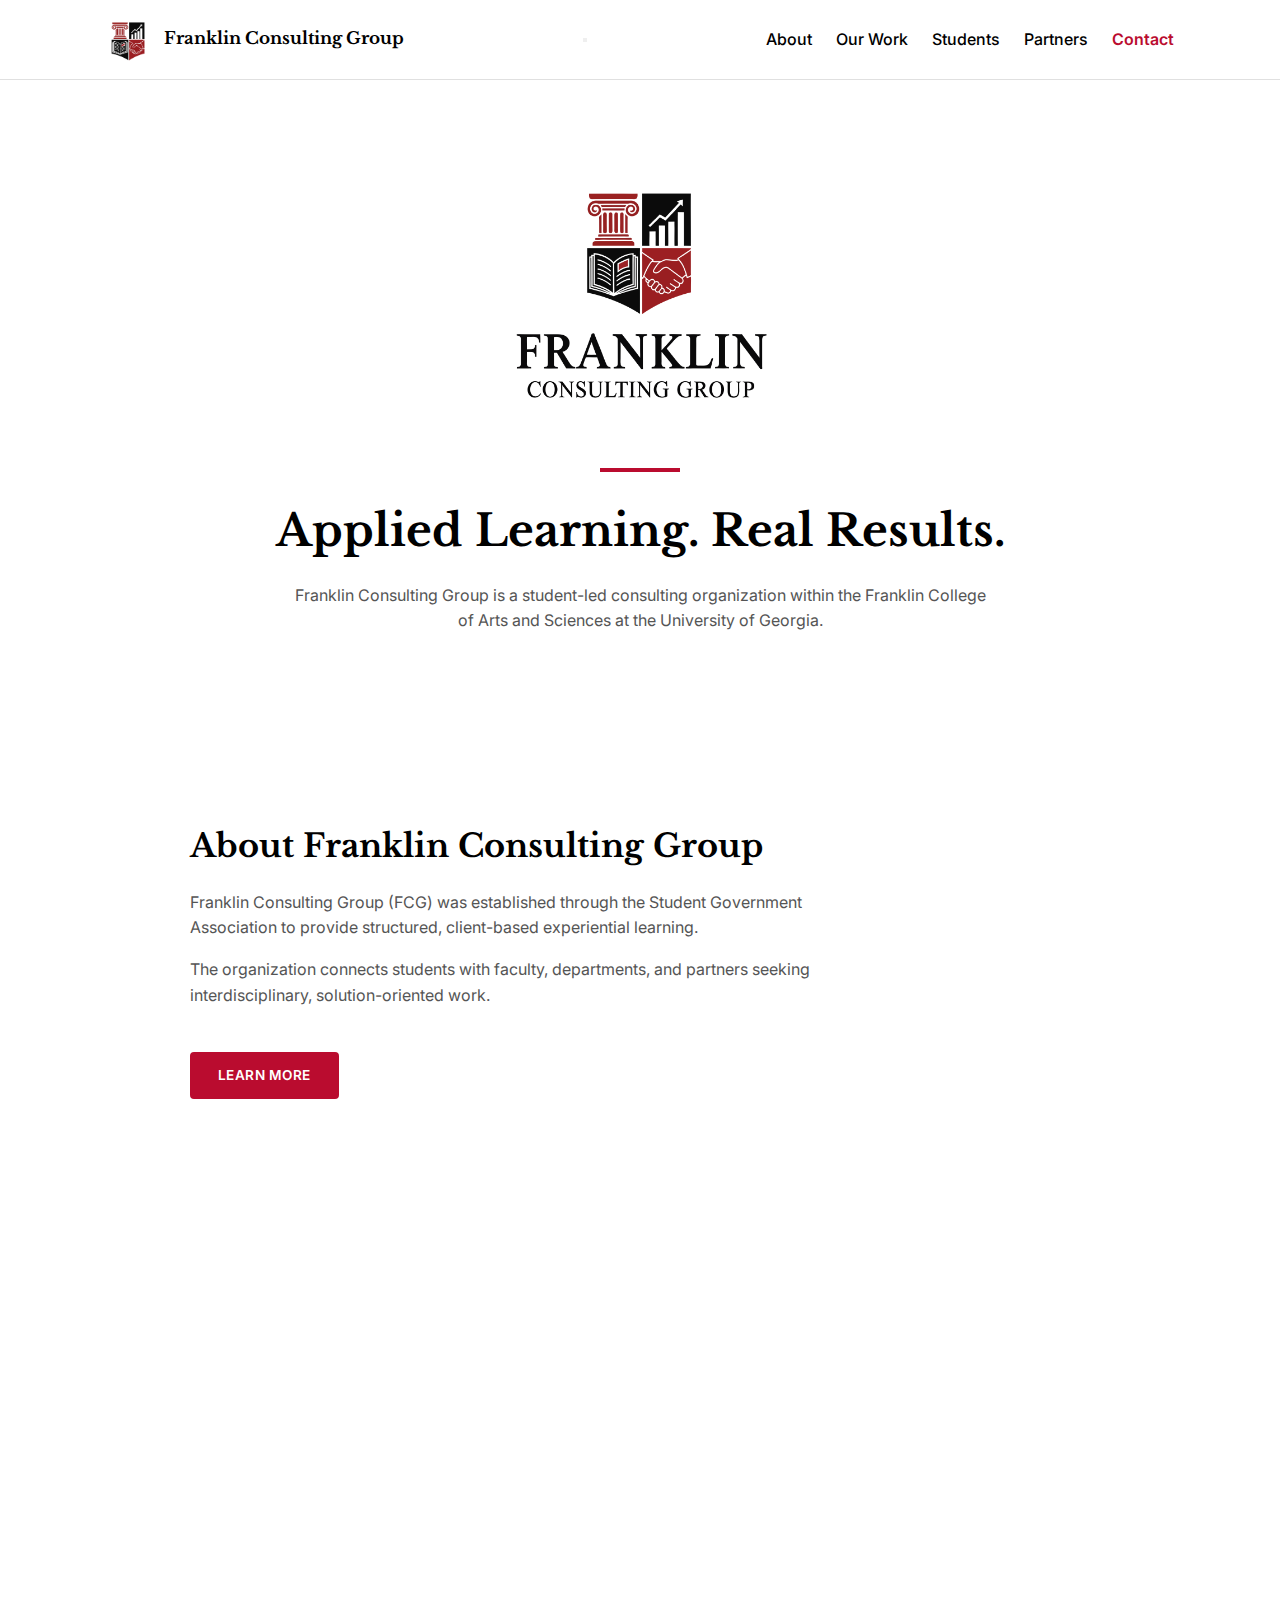
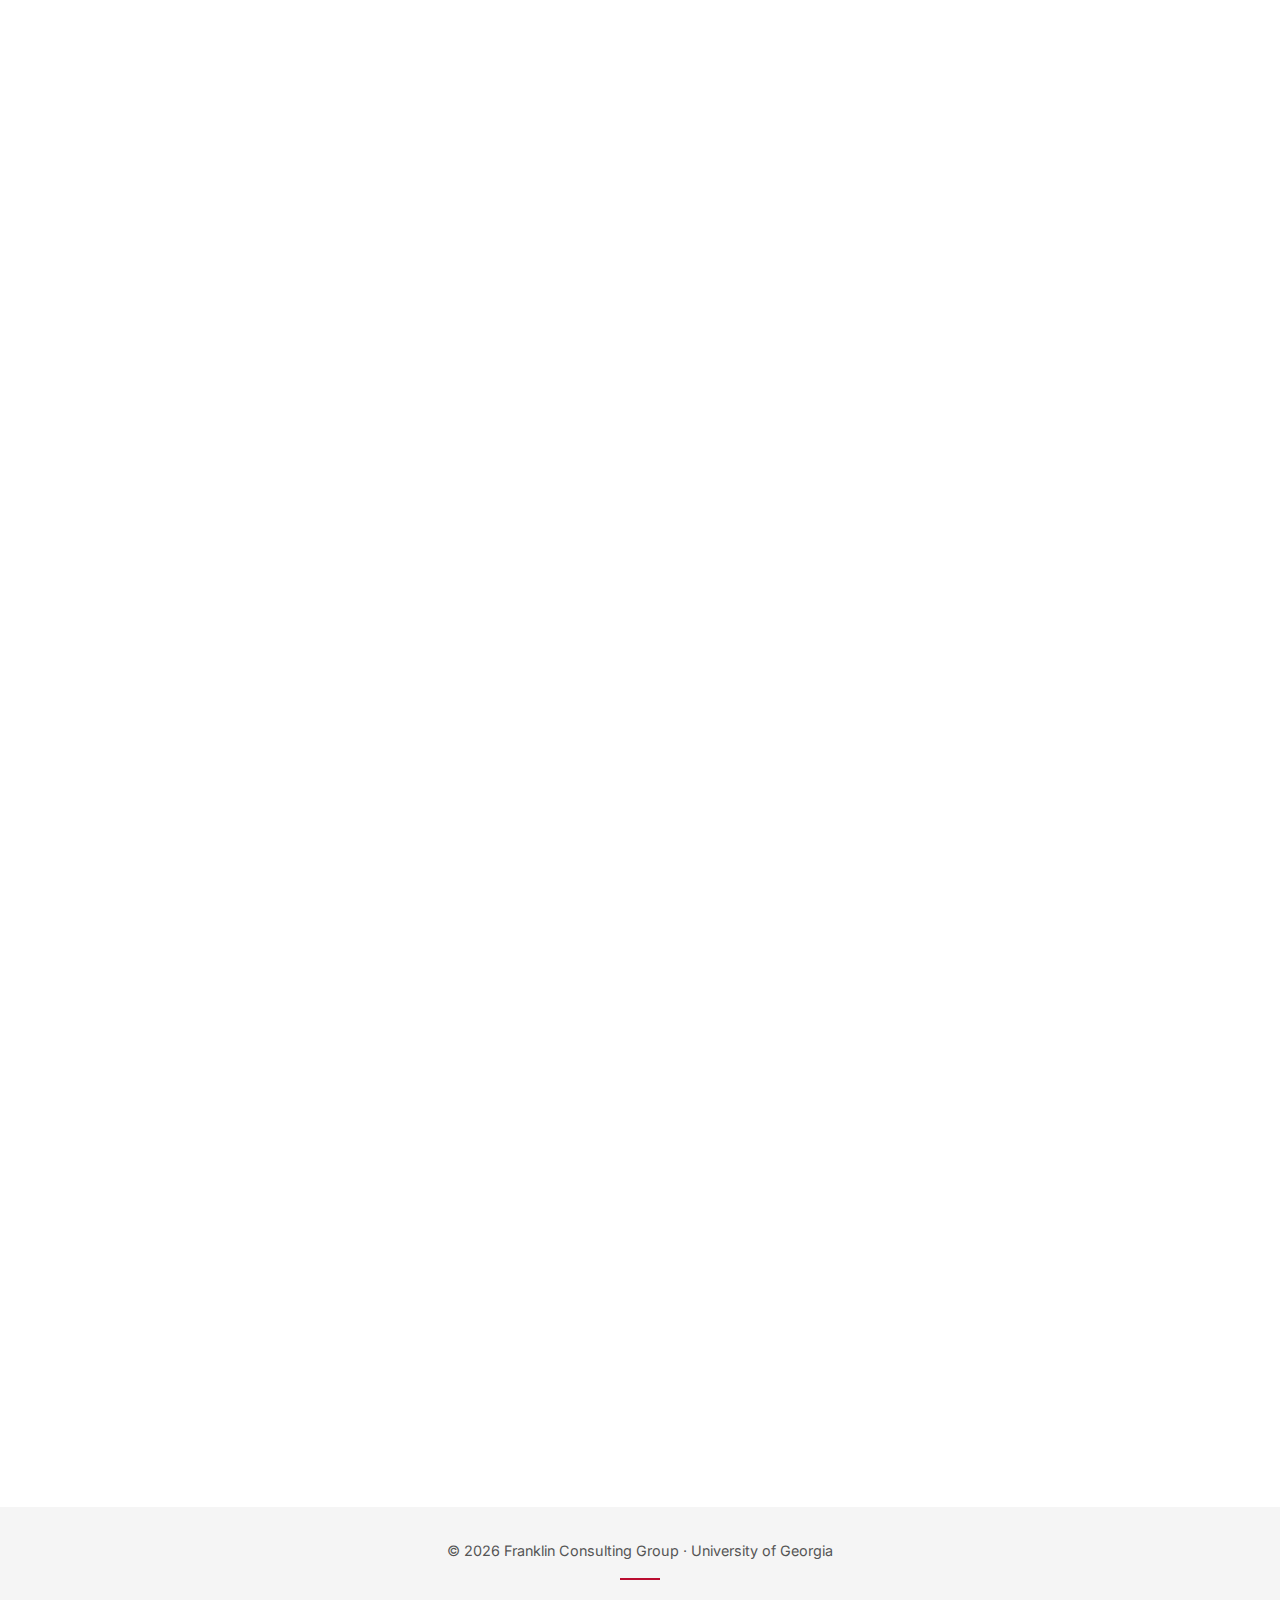
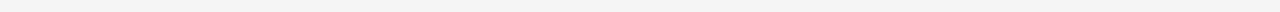
<file: index.html>
<!DOCTYPE html>
<html lang="en">
<head>
  <meta charset="UTF-8">

  <meta name="viewport" content="width=device-width, initial-scale=1.0, viewport-fit=cover">
  <meta name="format-detection" content="telephone=no">

  <title>Franklin Consulting Group</title>
  <meta name="description" content="Franklin Consulting Group is a student-led consulting organization within the Franklin College of Arts and Sciences at the University of Georgia.">

  <link rel="icon" type="image/png" href="assets/FCG_Logo_Simple.png">

  <!-- Fonts -->
  <link rel="preconnect" href="https://fonts.googleapis.com">
  <link rel="preconnect" href="https://fonts.gstatic.com" crossorigin>
  <link href="https://fonts.googleapis.com/css2?family=Libre+Baskerville:wght@400;700&family=Inter:wght@400;500;600&display=swap" rel="stylesheet">

  <link rel="stylesheet" href="css/style.css">
</head>

<body>

<!-- ================= Navigation ================= -->
<nav class="nav">
  <div class="nav-container">

    <a href="index.html" class="nav-brand">
      <img src="assets/FCG_Logo_Simple.png" alt="Franklin Consulting Group logo">
      <span>Franklin Consulting Group</span>
    </a>

    <!-- Hamburger -->
    <button class="nav-toggle" aria-label="Toggle menu">
      <span></span>
      <span></span>
      <span></span>
    </button>

    <ul class="nav-links">
      <li><a href="#about">About</a></li>
      <li><a href="#work">Our Work</a></li>
      <li><a href="#students">Students</a></li>
      <li><a href="#partners">Partners</a></li>
      <li><a href="#contact" class="cta">Contact</a></li>

    </ul>

  </div>
</nav>


<!-- ================= Hero ================= -->
<header class="hero">
  <div class="hero-content">

    <img src="assets/transparent-logo.png"
         alt="Franklin Consulting Group Logo"
         class="hero-logo">

    <div class="hero-divider"></div>

    <h1>Applied Learning. Real Results.</h1>

    <p>
      Franklin Consulting Group is a student-led consulting organization within the
      Franklin College of Arts and Sciences at the University of Georgia.
    </p>

  </div>
</header>

<main>

<!-- ================= About ================= -->
<section id="about" class="section reveal">
  <div class="section-container">
    <h2>About Franklin Consulting Group</h2>

    <p>
      Franklin Consulting Group (FCG) was established through the Student Government
      Association to provide structured, client-based experiential learning.
    </p>

    <p>
      The organization connects students with faculty, departments, and partners
      seeking interdisciplinary, solution-oriented work.
    </p>

    <a href="about.html" class="learn-more-btn">Learn More</a>
  </div>
</section>

<!-- ================= Our Work ================= -->
<section id="work" class="section alt reveal">
  <div class="section-container">
    <h2>Our Work</h2>

    <ul class="grid">
      <li>
        <h3>Client-Based Projects</h3>
        <p>Web platforms, institutional tools, and technical initiatives.</p>
      </li>
      <li>
        <h3>Applied Research</h3>
        <p>Research support across sciences, humanities, and data-driven work.</p>
      </li>
      <li>
        <h3>Interdisciplinary Cohorts</h3>
        <p>Skill-aligned teams working under faculty and partner guidance.</p>
      </li>
    </ul>
  </div>
</section>

<!-- ================= Students ================= -->
<section id="students" class="section feature reveal">
  <div class="feature-container">

    <div class="feature-text">
      <h2>For Students</h2>
      <p>Hands-on experience working on real projects.</p>
      <p>Professional skill development and interdisciplinary collaboration.</p>
      <p>Open to all Franklin College students.</p>
      <a href="students.html" class="learn-more-btn">Learn More</a>
    </div>

    <div class="feature-image">
      <div class="image-frame">
        <img src="assets/old_college.jpg" alt="Old College at the University of Georgia">
      </div>
    </div>

  </div>
</section>

<!-- ================= Faculty & Partners ================= -->
<section id="partners" class="section feature flip alt reveal">
  <div class="feature-container">

    <div class="feature-text">
      <h2>Faculty &amp; Partners</h2>
      <p>Collaboration with faculty, departments, and campus partners.</p>
      <p>Partners propose projects and advise student teams.</p>
      <a href="partners.html" class="learn-more-btn">Learn More</a>
    </div>

    <div class="feature-image">
      <div class="image-frame">
        <img src="assets/college_of_engineering.jpg" alt="UGA academic facilities">
      </div>
    </div>

  </div>
</section>

<!-- ================= Contact ================= -->
<section id="contact" class="section feature reveal">
  <div class="feature-container">

    <div class="feature-text">
      <h2>Contact</h2>
      <p>Interested in collaborating or learning more?</p>
      <p>
        <strong>Turner Lent</strong><br>
        Founder, Franklin Consulting Group<br>
        <a href="mailto:turner.lent@uga.edu">turner.lent@uga.edu</a>
      </p>
    </div>

    <div class="feature-image">
      <div class="image-frame">
        <img src="assets/UGA_Chem.jpeg" alt="University of Georgia research laboratory">
      </div>
    </div>

  </div>
</section>

</main>

<footer class="footer">
  <p>© 2026 Franklin Consulting Group · University of Georgia</p>
  <div class="footer-rule"></div>
</footer>

<script src="js/main.js"></script>
</body>
</html>
</file>
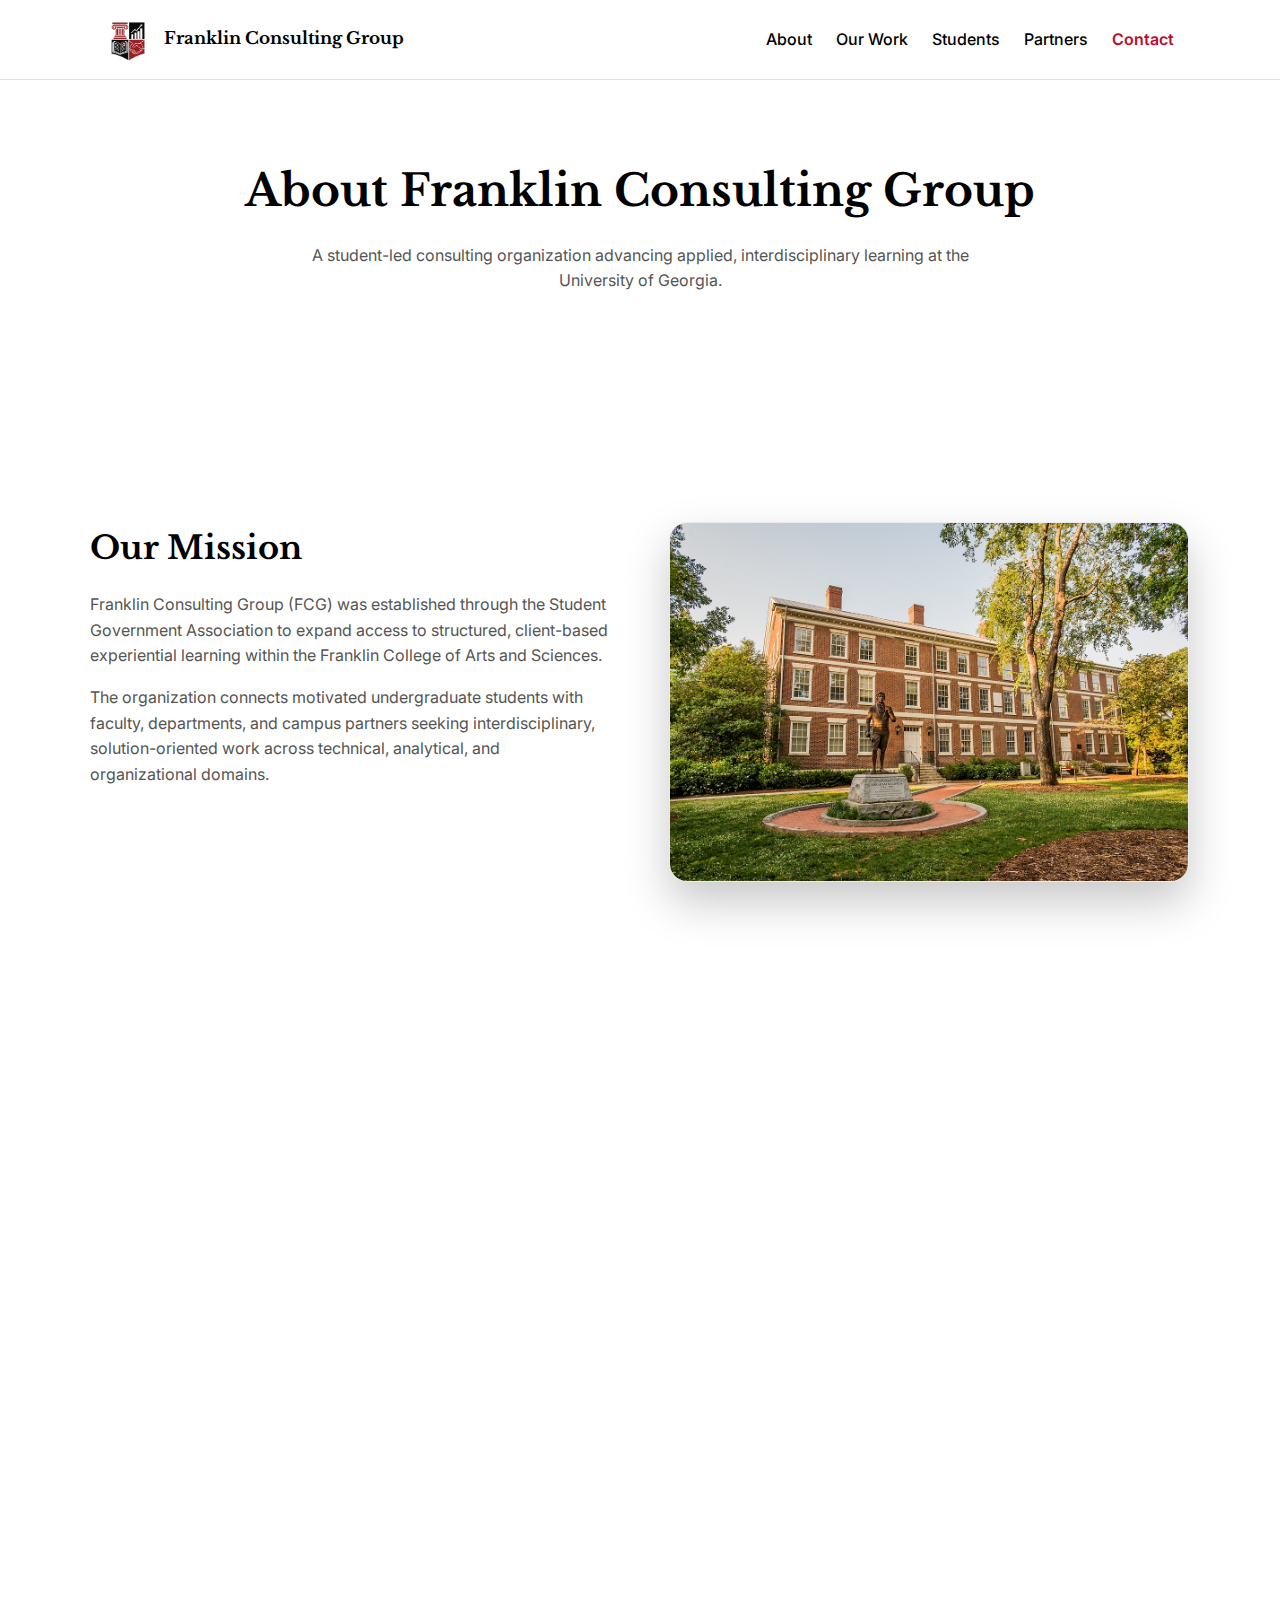
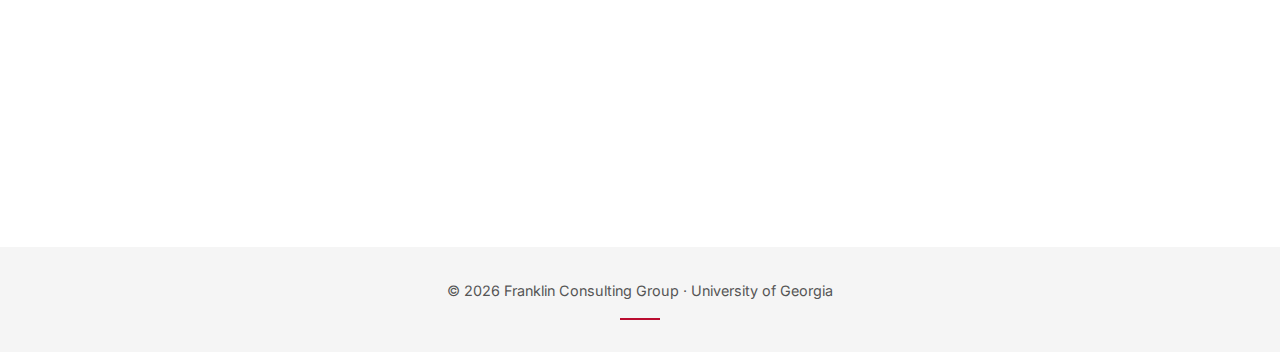
<file: about.html>
<!DOCTYPE html>
<html lang="en">
<head>
  <meta charset="UTF-8">

  <meta name="viewport" content="width=device-width, initial-scale=1.0, viewport-fit=cover">
  <meta name="format-detection" content="telephone=no">

  <title>About | Franklin Consulting Group</title>
  <meta name="description" content="Learn more about Franklin Consulting Group and its mission, structure, and origins at the University of Georgia.">

  <link rel="icon" type="image/png" href="assets/FCG_Logo_Simple.png">

  <!-- Fonts -->
  <link rel="preconnect" href="https://fonts.googleapis.com">
  <link rel="preconnect" href="https://fonts.gstatic.com" crossorigin>
  <link href="https://fonts.googleapis.com/css2?family=Libre+Baskerville:wght@400;700&family=Inter:wght@400;500;600&display=swap" rel="stylesheet">

  <link rel="stylesheet" href="css/style.css">
</head>

<body>

<!-- ================= Navigation ================= -->
<nav class="nav">
  <div class="nav-container">

    <a href="index.html" class="nav-brand">
    <img src="assets/FCG_Logo_Simple.png" alt="Franklin Consulting Group logo">
    <span>Franklin Consulting Group</span>
    </a>


    <ul class="nav-links">
      <li><a href="index.html#about">About</a></li>
      <li><a href="index.html#work">Our Work</a></li>
      <li><a href="index.html#students">Students</a></li>
      <li><a href="index.html#partners">Partners</a></li>
      <li><a href="index.html#contact" class="cta">Contact</a></li>
    </ul>

  </div>
</nav>

<!-- ================= Page Header ================= -->
<header class="hero">
  <div class="hero-content">
    <h1>About Franklin Consulting Group</h1>
    <p>
      A student-led consulting organization advancing applied, interdisciplinary
      learning at the University of Georgia.
    </p>
  </div>
</header>

<!-- ================= Mission ================= -->
<section class="section feature reveal">
  <div class="feature-container">

    <div class="feature-text">
      <h2>Our Mission</h2>
      <p>
        Franklin Consulting Group (FCG) was established through the Student Government
        Association to expand access to structured, client-based experiential learning
        within the Franklin College of Arts and Sciences.
      </p>
      <p>
        The organization connects motivated undergraduate students with faculty,
        departments, and campus partners seeking interdisciplinary, solution-oriented
        work across technical, analytical, and organizational domains.
      </p>
    </div>

    <div class="feature-image">
      <div class="image-frame">
        <img src="assets/old_college.jpg" alt="Old College at the University of Georgia">
      </div>
    </div>

  </div>
</section>

<!-- ================= Origins ================= -->
<section class="section feature flip alt reveal">
  <div class="feature-container">

    <div class="feature-text">
      <h2>Origins & Purpose</h2>
      <p>
        FCG was created in response to a growing need for applied learning opportunities
        that mirror real consulting environments while remaining accessible to students
        from a wide range of academic backgrounds.
      </p>
      <p>
        By operating within Franklin College, the organization emphasizes academic rigor,
        accountability, and faculty engagement while preparing students for professional
        and graduate pathways.
      </p>
    </div>

    <div class="feature-image">
      <div class="image-frame">
        <img src="assets/college_of_engineering.jpg" alt="UGA academic facilities">
      </div>
    </div>

  </div>
</section>

<!-- ================= Structure ================= -->
<section class="section reveal">
  <div class="section-container narrow">
    <h2>Organizational Structure</h2>

    <p>
      Franklin Consulting Group operates through project-based cohorts composed of
      students selected for complementary skills and interests.
    </p>

    <ul class="about-list">
      <li>Faculty-advised project teams</li>
      <li>Defined deliverables and timelines</li>
      <li>Interdisciplinary collaboration</li>
      <li>Professional standards and documentation</li>
    </ul>
  </div>
</section>
</main>

<footer class="footer">
  <p>© 2026 Franklin Consulting Group · University of Georgia</p>
  <div class="footer-rule"></div>
</footer>

<script src="js/main.js"></script>
</body>
</html>
</file>
<file: css/style.css>
/* =========================================
   Brand Variables (ORIGINAL)
========================================= */
:root {
  --bulldog-red: #BA0C2F;
  --arch-black: #000000;
  --chapel-white: #FFFFFF;
  --text-dark: #1a1a1a;
  --text-muted: #555555;
  --bg-alt: #f5f5f5;
}

/* =========================================
   Global Reset
========================================= */
* {
  margin: 0;
  padding: 0;
  box-sizing: border-box;
}

img {
  max-width: 100%;
  height: auto;
  display: block;
}

html {
  scroll-behavior: smooth;
}

body {
  font-family: "Inter", sans-serif;
  background-color: var(--chapel-white);
  color: var(--text-dark);
  line-height: 1.6;
}

/* =========================================
   Navigation (LOGO SIZE RESTORED)
========================================= */
.nav {
  background: var(--chapel-white);
  border-bottom: 1px solid #e0e0e0;
  position: sticky;
  top: 0;
  z-index: 100;
}

.nav-container {
  max-width: 1100px;
  margin: 0 auto;
  padding: 1.1rem 1rem;
  display: flex;
  justify-content: space-between;
  align-items: center;
}

.nav-brand {
  display: flex;
  align-items: center;
  gap: 0.85rem;
}

.nav-brand img {
  width: 44px;
  height: 44px;
}

.nav-brand span {
  font-family: "Libre Baskerville", serif;
  font-weight: 700;
  font-size: 1.05rem;
  color: var(--arch-black);
}

/* Nav links + underline animation */
.nav-links {
  list-style: none;
  display: flex;
  gap: 1.5rem;
}

.nav-links a {
  position: relative;
  text-decoration: none;
  color: var(--arch-black);
  font-weight: 500;
  transition: color 0.25s ease;
}

.nav-links a::after {
  content: "";
  position: absolute;
  left: 0;
  bottom: -4px;
  width: 0%;
  height: 2px;
  background-color: var(--bulldog-red);
  transition: width 0.25s ease;
}

.nav-links a:hover {
  color: var(--bulldog-red);
}

.nav-links a:hover::after {
  width: 100%;
}

.nav-links a.cta {
  color: var(--bulldog-red);
  font-weight: 600;
}

/* =========================================
   Hero (STABLE + ANIMATED)
========================================= */
.hero {
  background-color: var(--chapel-white);
  padding: 4.75rem 1rem 8rem;
}

.hero-content {
  max-width: 900px;
  margin: 0 auto;
  text-align: center;

  display: flex;
  flex-direction: column;
  align-items: center;

  animation: fadeUp 0.9s ease-out forwards;
}

.hero-logo {
  width: 280px;
  margin-bottom: 2rem;
}

.hero-divider {
  width: 80px;
  height: 4px;
  background-color: var(--bulldog-red);
  margin-bottom: 1.5rem;
}

.hero h1 {
  font-family: "Libre Baskerville", serif;
  font-size: 2.75rem;
  margin-bottom: 1rem;
  color: var(--arch-black);
}

.hero p {
  max-width: 700px;
  margin: 0 auto;
  color: var(--text-muted);
}

/* Hero animation */
@keyframes fadeUp {
  from {
    opacity: 0;
    transform: translateY(18px);
  }
  to {
    opacity: 1;
    transform: translateY(0);
  }
}

/* =========================================
   Sections + Scroll Reveal
========================================= */
.section {
  padding: 4rem 1rem;
}

.section.alt {
  background-color: var(--bg-alt);
}

.section-container {
  max-width: 900px;
  margin: 0 auto;
}

/* Scroll animation */
.reveal {
  opacity: 0;
  transform: translateY(26px);
  transition: opacity 0.7s ease, transform 0.7s ease;
}

.reveal.visible {
  opacity: 1;
  transform: translateY(0);
}

.section h2 {
  font-family: "Libre Baskerville", serif;
  font-size: 2rem;
  margin-bottom: 1.5rem;
  color: var(--arch-black);
}

.section p {
  margin-bottom: 1rem;
  color: var(--text-muted);
}

/* =========================================
   Grid Cards (HOVER LIFT)
========================================= */
.grid {
  display: grid;
  grid-template-columns: repeat(auto-fit, minmax(240px, 1fr));
  gap: 2rem;
  list-style: none;
  margin-top: 2rem;
}

.grid li {
  background: var(--chapel-white);
  padding: 1.75rem;
  border-left: 4px solid var(--bulldog-red);
  transition: transform 0.25s ease, box-shadow 0.25s ease;
}

.grid li:hover {
  transform: translateY(-6px);
  box-shadow: 0 12px 28px rgba(0, 0, 0, 0.12);
}

.grid h3 {
  margin-bottom: 0.5rem;
  color: var(--arch-black);
}

/* =========================================
   Buttons (HOVER + PRESS)
========================================= */
.learn-more-btn {
  display: inline-flex;
  align-items: center;
  justify-content: center;

  margin-top: 1.75rem;
  padding: 0.65rem 1.6rem;

  font-size: 0.85rem;
  font-weight: 600;
  letter-spacing: 0.04em;
  text-transform: uppercase;

  color: var(--chapel-white);
  background-color: var(--bulldog-red);
  border: 2px solid var(--bulldog-red);
  border-radius: 4px;

  text-decoration: none;
  cursor: pointer;

  transition:
    background-color 0.25s ease,
    transform 0.15s ease,
    box-shadow 0.15s ease;
}

.learn-more-btn:hover {
  background-color: #9f0a26;
  transform: translateY(-2px);
  box-shadow: 0 6px 16px rgba(0, 0, 0, 0.15);
}

.learn-more-btn:active {
  transform: translateY(0);
  box-shadow: 0 3px 8px rgba(0, 0, 0, 0.12);
}

/* =========================================
   Feature Sections (FIXED LAYOUT)
========================================= */
.feature {
  padding: 4rem 1rem;
}

.feature-container {
  max-width: 1100px;
  margin: 0 auto;

  display: grid;
  grid-template-columns: 1fr 1fr;
  gap: 3.5rem;
  align-items: center;
}

.feature-text {
  max-width: 520px;
}

.feature-image {
  display: flex;
  justify-content: center;
  align-items: center;
}

/* Feature Images (DEPTH HOVER) */
.image-frame {
  width: 520px;
  height: 360px;
  border-radius: 18px;
  overflow: hidden;

  background: var(--chapel-white);
  border: 1px solid rgba(0,0,0,0.08);
  box-shadow: 0 20px 45px rgba(0,0,0,0.22);

  transform: translateY(36px);
  transition: transform 0.35s ease;
}

.image-frame:hover {
  transform: translateY(30px) scale(1.01);
}

.image-frame img {
  width: 100%;
  height: 100%;
  object-fit: cover;
}

/* Flip alternating sections */
.feature.flip .feature-text {
  order: 2;
}

.feature.flip .feature-image {
  order: 1;
}
.feature.flip .feature-text {
  text-align: right;
  justify-self: end;
}
.feature.flip .learn-more-btn {
  margin-left: auto;
}

/* =========================================
   Footer
========================================= */
.footer {
  background: var(--bg-alt);
  text-align: center;
  padding: 2rem 1rem;
  font-size: 0.9rem;
  color: var(--text-muted);
}

.footer-rule {
  width: 40px;
  height: 2px;
  background: var(--bulldog-red);
  margin: 1rem auto 0;
}

/* =========================================
   Responsive
========================================= */
@media (max-width: 768px) {
  .nav-container {
    flex-direction: column;
    align-items: flex-start;
    gap: 1rem;
  }

  .hero-logo {
    width: 220px;
  }

  .hero h1 {
    font-size: 2rem;
  }

  .feature-container {
    grid-template-columns: 1fr;
    gap: 2rem;
  }

  .feature-text {
    max-width: 100%;
  }

  .image-frame {
    width: 100%;
    height: 240px;
    transform: none;
  }
}
/* =========================================
   Contact Email Link (RED + INTERACTIVE)
========================================= */
#contact a {
  color: var(--bulldog-red);
  font-weight: 500;
  text-decoration: none;
  position: relative;
  transition: color 0.25s ease;
}

#contact a::after {
  content: "";
  position: absolute;
  left: 0;
  bottom: -3px;
  width: 0%;
  height: 2px;
  background-color: var(--bulldog-red);
  transition: width 0.25s ease;
}

#contact a:hover {
  color: #9f0a26;
}

#contact a:hover::after {
  width: 100%;
}
#contact strong {
  display: inline-block;
  margin-top: 0.75rem;
  font-weight: 600;
  color: var(--arch-black);
}

/* =========================================
   Click Spin Animation (IMAGES ONLY)
========================================= */
.image-frame img {
  cursor: pointer;
  transition: transform 0.8s cubic-bezier(0.4, 0, 0.2, 1);
}

.image-frame img.spin {
  transform: rotate(360deg);
}
/* =========================================
   About Page Typography Fixes
========================================= */

/* Improve vertical rhythm between sections */
.section + .section {
  margin-top: 1rem;
}

/* About page headings */
.page-header + .section h2 {
  margin-top: 0;
}

.section h2 {
  line-height: 1.25;
}

/* Paragraph spacing consistency */
.section p {
  max-width: 68ch;
}

/* About lists (structure section) */
.about-list {
  margin-top: 1.5rem;
  padding-left: 0;
  list-style: none;
}

.about-list li {
  position: relative;
  padding-left: 1.4rem;
  margin-bottom: 0.75rem;
  color: var(--text-muted);
}

.about-list li::before {
  content: "•";
  position: absolute;
  left: 0;
  color: var(--bulldog-red);
  font-weight: 700;
}

/* Leadership spacing */
.section strong {
  display: inline-block;
  margin-top: 0.75rem;
}
.nav-brand,
.nav-brand:link,
.nav-brand:visited,
.nav-brand:hover,
.nav-brand:active {
  text-decoration: none;
  color: inherit;
}
</file>
